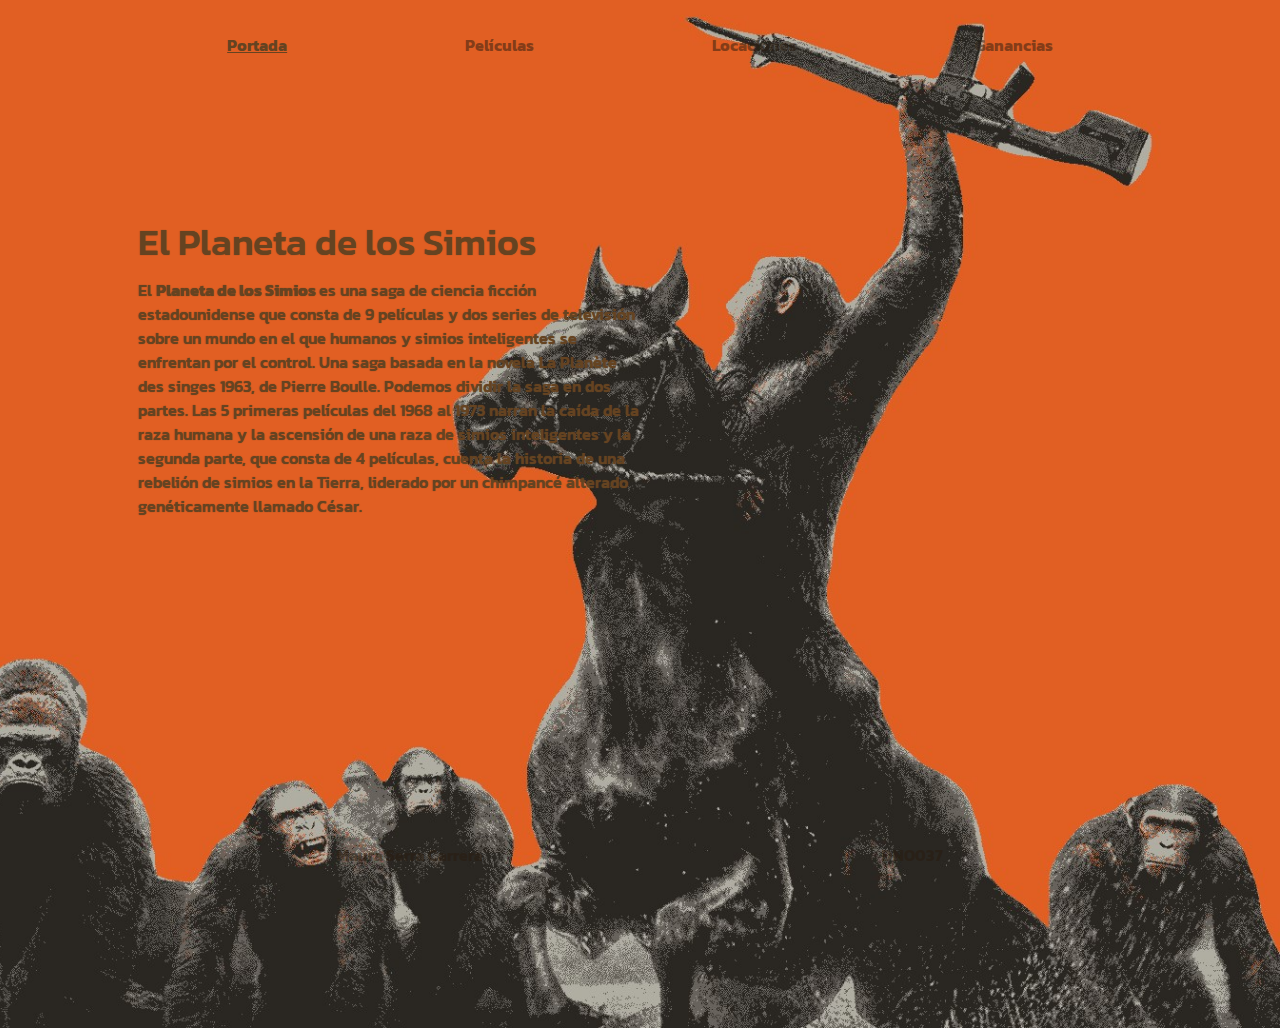
<file: index.html>
<!DOCTYPE html>
<html lang="es">
    <head>
        <meta charset="utf-8" />
        <meta name="viewport" content="width=device-width, initial-scale=1" />
        <meta name="description" content="Diseño y nuevos medios" />
        <title>DNO037</title>
        <link rel="stylesheet" href="style.css" />
    </head>
    <body class="portada">
        <div class="container">
            <nav>
                <p><a href="index.html" class="active">Portada</a> <a href="peliculas.html">Películas</a> <a href="locaciones.html">Locaciones</a> <a href="ganancias.html">Ganancias</a></p>
            </nav>
            <header>
                <div>
                        <h1>El Planeta de los Simios</h1>
                        <p>El <strong> Planeta de los Simios </strong> es una saga de ciencia ficción estadounidense que consta de 9 películas y dos series de televisión sobre un mundo en el que humanos y simios inteligentes se enfrentan por el control. Una saga basada en la novela La Planète des singes 1963, de Pierre Boulle.

Podemos dividir la saga en dos partes. Las 5 primeras películas del 1968 al 1973 narran la caída de la raza humana y la ascensión de una raza de simios inteligentes y la segunda parte, que consta de 4 películas, cuenta la historia de una rebelión de simios en la Tierra, liderado por un chimpancé alterado genéticamente llamado César.
</p>
                </div>
            </header>
            <footer>
                <p><a href="#">Maura Serra Carrera</a> <a href="#">DNO037</a></p>
            </footer>
        </div>
    </body>
</html>
</file>
<file: style.css>
@charset "UTF-8";
@import url('https://fonts.googleapis.com/css2?family=Kanit:wght@800&family=Sigmar+One&display=swap');
*{
    margin: 0;
    padding: 0;
}

body {
    color: #654321;
    background: #E25F23;
    padding-bottom: 10vw;
    font-family: 'Kanit', sans-serif;
    font-size: 100%;
}

body.portada{
    background: #E25F23 url('images/portada.jpg') right bottom no-repeat;
    background-size:auto 100%;
}

h1, p{
    font-weight: 500;
}

a {
    font-weight: bold;
    color: rgba(39.6, 26.3, 12.9, 0.5);
    text-decoration: none;
    margin: 0 auto;
}

a:hover {
    color: rgba(39.6, 26.3, 12.9, 0.75);
}

:hover{
    transition: all ease .5s;
}


div.container {
    width: 80vw;
    margin: 0 auto;
}

nav, footer {
    width: 98%;
    margin-left:1%;
    margin-right:1%;
    min-height: 10vh;
    display: flex;
}

nav p, footer p {
    width: 100%;
    display: flex;
    justify-content: space-between;
    margin:auto;
}

.active {
    text-decoration: underline;
    color: #654321;
}

/* para la página de portada */

header {
    width: 98%;
    margin-left:1%;
    margin-right:1%;
    min-height: 80vh;
}

header div{
    width: 50%;
    padding-top:15vh;
}

header div h1{
    font-size:calc(1.5rem + 1vw);
    line-height: 1;
    text-shadow: 0 0 1px #654321;
}

header div p{
    margin-top:1rem;
    line-height: 1.5;
    text-shadow: 0 0 1px #654321;
}

@media screen and (orientation:portrait){

    header div{
        width: 100%;
        line-height: 1.5;
    }
}

/* para todas las páginas que no son portada */

main{
    width: 100%;
    padding-top:10vh;
    min-height: 70vh;
}

/* para la página de películas */

main article{
    float:left;
    margin:1%;
    width:18%;
    background:rgba(39.6, 26.3, 12.9, 0.5);
}

main article img{
    width:100%;
    height:auto;
    opacity: 0.6;
}

main article:hover img{
    opacity:1;
}

main article div{
    padding:5%;
    min-height:7.5vh;
}

main article div h2{
    font-size:1rem;
    line-height:1.2;
    min-height:4rem;
    letter-spacing: 0.05rem;
}

@media screen and (orientation:portrait){
    main article{
        width:48%;
    }
}

/* para cada página de película */

main section{
    float:left;
    margin:3% 1% 10% 1%;
    width:98%;
}

main section h1{
    font-size:calc(1.5rem + 1vw);
    line-height: 1;
}

main section h3{
    font-size:1.3rem;
    line-height: 2.5;
}

main section h4{
    font-size:1.2rem;
    line-height: 2.5;
}

main section img{
    max-width:100%;
    height:auto;
    margin:1.5rem 0;
}

main section p{
    max-width:100%;
    line-height: 1.6;
}

@media screen and (orientation:landscape){
    main section p{
        max-width:75%;
        line-height: 1.8;
    }
}

/* para las páginas de locaciones y ganancias */

main div#mapa{
    margin:1%;
    width:98%;
    height:60vh;
}

main canvas#grafico{
    color: #654321;
    background:#E25F23;
}
</file>
